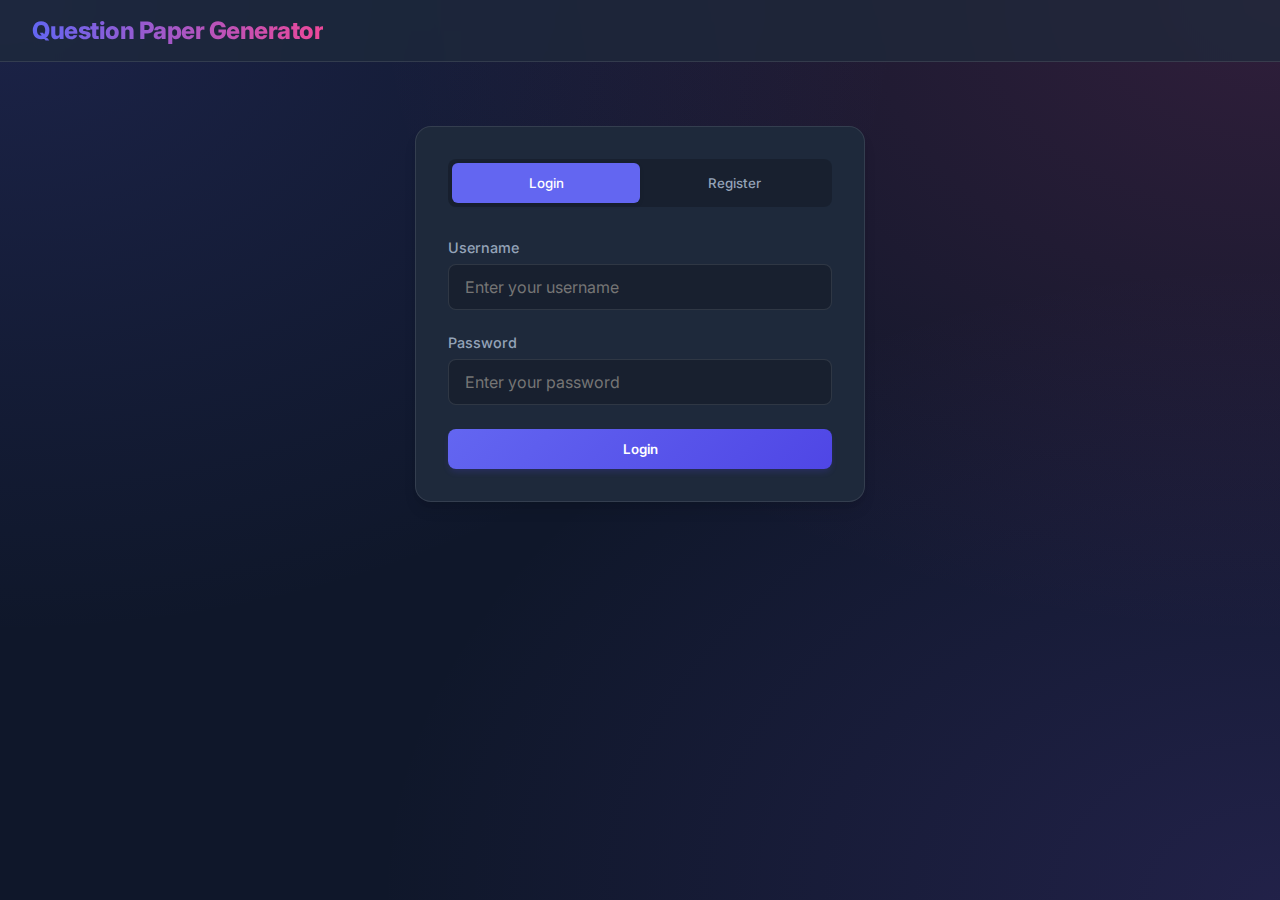
<file: src/main/resources/static/index.html>
<!DOCTYPE html>
<html lang="en">

<head>
    <meta charset="UTF-8">
    <meta name="viewport" content="width=device-width, initial-scale=1.0">
    <title>Login - Question Paper Generator</title>
    <link rel="stylesheet" href="css/styles.css">
    <link href="https://fonts.googleapis.com/css2?family=Inter:wght@400;500;600;700;800&display=swap" rel="stylesheet">
</head>

<body>
    <nav class="navbar">
        <div class="nav-brand">Question Paper Generator</div>
    </nav>

    <div class="auth-container">
        <div class="auth-tabs">
            <button class="tab-btn active" onclick="showTab('login')">Login</button>
            <button class="tab-btn" onclick="showTab('register')">Register</button>
        </div>

        <!-- Login Form -->
        <div id="login-form" class="form-section">
            <form onsubmit="handleLogin(event)">
                <div class="form-group">
                    <label>Username</label>
                    <input type="text" id="login-username" required placeholder="Enter your username">
                </div>
                <div class="form-group">
                    <label>Password</label>
                    <input type="password" id="login-password" required placeholder="Enter your password">
                </div>
                <button type="submit" class="btn-primary">Login</button>
            </form>
        </div>

        <!-- Register Form -->
        <div id="register-form" class="form-section hidden">
            <form onsubmit="handleRegister(event)">
                <div class="form-group">
                    <label>Username</label>
                    <input type="text" id="reg-username" required placeholder="Choose a username">
                </div>
                <div class="form-group">
                    <label>Password</label>
                    <input type="password" id="reg-password" required placeholder="Choose a password">
                </div>
                <div class="form-group">
                    <label>Role</label>
                    <select id="reg-role">
                        <option value="ROLE_TEACHER">Teacher</option>
                        <option value="ROLE_ADMIN">Admin</option>
                    </select>
                </div>
                <button type="submit" class="btn-primary">Register</button>
            </form>
        </div>
    </div>

    <script src="js/app.js"></script>
</body>

</html>
</file>
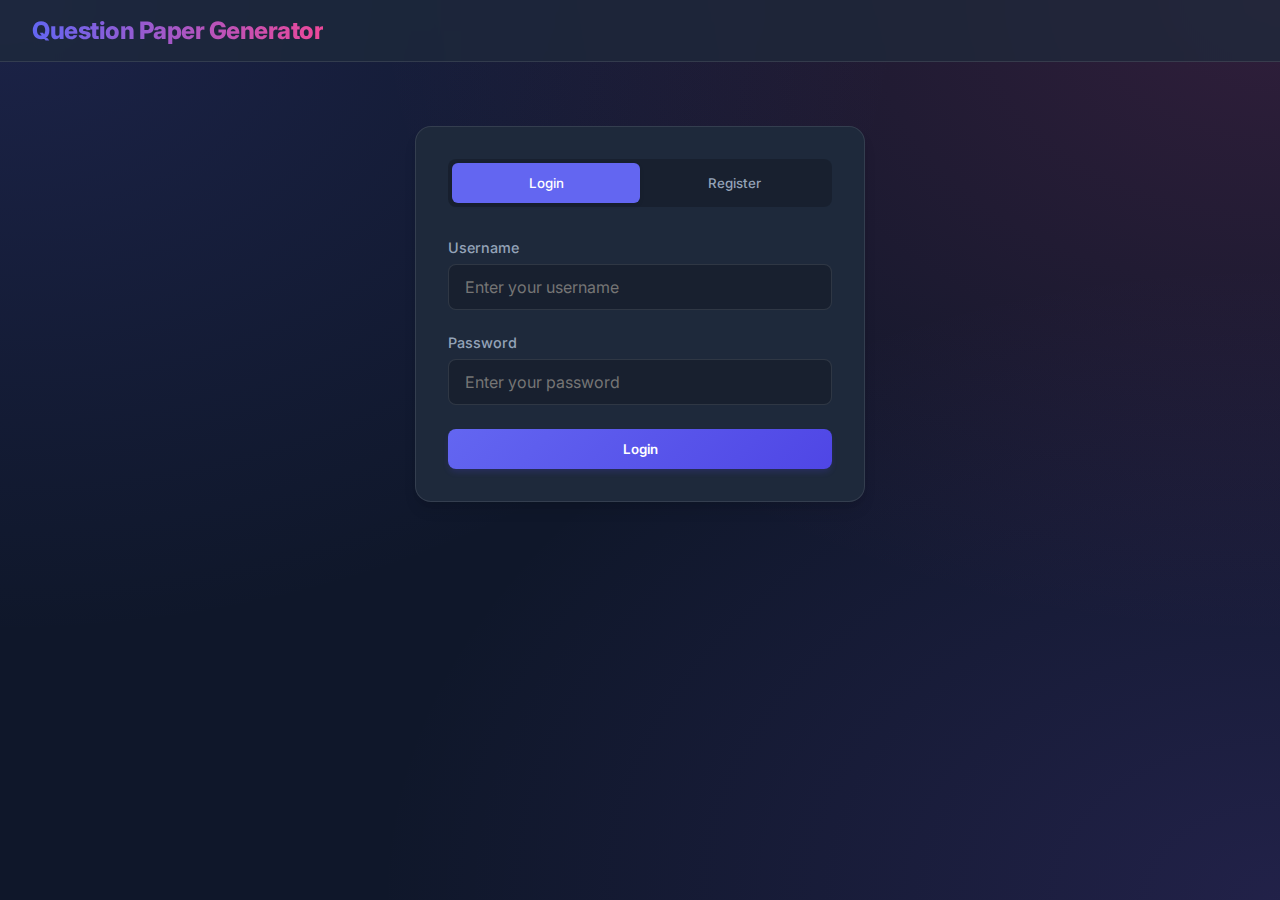
<file: src/main/resources/static/dashboard.html>
<!DOCTYPE html>
<html lang="en">

<head>
    <meta charset="UTF-8">
    <meta name="viewport" content="width=device-width, initial-scale=1.0">
    <title>Dashboard - Question Paper Generator</title>
    <link rel="stylesheet" href="css/styles.css">
</head>

<body>
    <nav class="navbar">
        <div class="nav-brand">Question Paper Generator</div>
        <div class="nav-links">
            <span id="user-display">Welcome, User</span>
            <button onclick="logout()" class="btn-logout">Logout</button>
        </div>
    </nav>

    <div class="container dashboard-container">
        <div class="sidebar">
            <button class="nav-btn active" onclick="showSection('generate')">Generate Paper</button>
            <button class="nav-btn" onclick="showSection('history')">My History</button>
            <button class="nav-btn admin-only hidden" onclick="showSection('all-history')">All History (Admin)</button>
        </div>

        <div class="main-content">
            <!-- Generate Section -->
            <div id="generate-section" class="content-section">
                <h2>Generate New Question Paper</h2>
                <form onsubmit="handleGenerate(event)">
                    <div class="form-group">
                        <label>Paper Title</label>
                        <input type="text" id="paper-title" required placeholder="e.g., Mid-Term Exam 2024">
                    </div>
                    <div class="form-group">
                        <label>Subject</label>
                        <input type="text" id="paper-subject" required placeholder="e.g., Physics">
                    </div>
                    <div class="form-group">
                        <label>Difficulty</label>
                        <select id="paper-difficulty">
                            <option value="Easy">Easy</option>
                            <option value="Medium">Medium</option>
                            <option value="Hard">Hard</option>
                        </select>
                    </div>
                    <div class="form-group">
                        <label>Number of Questions</label>
                        <input type="number" id="paper-count" min="1" max="50" value="10" required>
                    </div>
                    <button type="submit" class="btn-primary" id="generate-btn">Generate with AI</button>
                </form>
                <div id="generation-result" class="hidden">
                    <h3>Generated Paper</h3>
                    <p id="result-message"></p>
                    <button onclick="downloadCurrentPaper()" class="btn-secondary">Download PDF</button>
                </div>
            </div>

            <!-- History Section -->
            <div id="history-section" class="content-section hidden">
                <h2>My Generation History</h2>
                <div id="history-list" class="paper-list">
                    <!-- Populated by JS -->
                </div>
            </div>

            <!-- All History Section (Admin) -->
            <div id="all-history-section" class="content-section hidden">
                <h2>All Generation History</h2>
                <div id="all-history-list" class="paper-list">
                    <!-- Populated by JS -->
                </div>
            </div>
        </div>
    </div>
    <script src="js/app.js"></script>
    <script>
        // Check auth on load
        if (!localStorage.getItem('token')) {
            window.location.href = 'index.html';
        }
        loadDashboard();
    </script>
</body>

</html>
</file>
<file: src/main/resources/static/css/styles.css>
:root {
    --primary-color: #4a90e2;
    --secondary-color: #2c3e50;
    --bg-color: #f5f6fa;
    --text-color: #2d3436;
    --white: #ffffff;
    --error: #e74c3c;
    --primary: #6366f1;
    --primary-dark: #4f46e5;
    --secondary: #ec4899;
    --accent: #8b5cf6;
    --background: #0f172a;
    --surface: #1e293b;
    --text: #f8fafc;
    --text-muted: #94a3b8;
    --success: #10b981;
    --error: #ef4444;
    --glass: rgba(30, 41, 59, 0.7);
    --glass-border: rgba(255, 255, 255, 0.1);
    --shadow: 0 10px 15px -3px rgba(0, 0, 0, 0.1), 0 4px 6px -2px rgba(0, 0, 0, 0.05);
}

* {
    margin: 0;
    padding: 0;
    box-sizing: border-box;
    font-family: 'Inter', system-ui, -apple-system, sans-serif;
}

body {
    background-color: var(--background);
    color: var(--text);
    min-height: 100vh;
    background-image:
        radial-gradient(at 0% 0%, rgba(99, 102, 241, 0.15) 0px, transparent 50%),
        radial-gradient(at 100% 0%, rgba(236, 72, 153, 0.15) 0px, transparent 50%),
        radial-gradient(at 100% 100%, rgba(139, 92, 246, 0.15) 0px, transparent 50%);
    background-attachment: fixed;
}

/* Utility Classes */
.hidden {
    display: none !important;
}

/* Navbar */
.navbar {
    background: var(--glass);
    backdrop-filter: blur(12px);
    border-bottom: 1px solid var(--glass-border);
    padding: 1rem 2rem;
    display: flex;
    justify-content: space-between;
    align-items: center;
    position: sticky;
    top: 0;
    z-index: 100;
}

.nav-brand {
    font-size: 1.5rem;
    font-weight: 800;
    background: linear-gradient(to right, var(--primary), var(--secondary));
    -webkit-background-clip: text;
    background-clip: text;
    color: transparent;
    letter-spacing: -0.5px;
}

.nav-links {
    display: flex;
    align-items: center;
    gap: 1.5rem;
}

#user-display {
    color: var(--text-muted);
    font-size: 0.9rem;
}

/* Auth Container */
.auth-container {
    max-width: 450px;
    margin: 4rem auto;
    padding: 2rem;
    background: var(--surface);
    border-radius: 1rem;
    border: 1px solid var(--glass-border);
    box-shadow: var(--shadow);
}

.auth-tabs {
    display: flex;
    margin-bottom: 2rem;
    background: rgba(0, 0, 0, 0.2);
    padding: 0.25rem;
    border-radius: 0.5rem;
}

.tab-btn {
    flex: 1;
    padding: 0.75rem;
    background: transparent;
    border: none;
    color: var(--text-muted);
    cursor: pointer;
    border-radius: 0.375rem;
    transition: all 0.3s ease;
    font-weight: 500;
}

.tab-btn.active {
    background: var(--primary);
    color: white;
    box-shadow: 0 2px 4px rgba(0, 0, 0, 0.1);
}

/* Dashboard Layout */
.dashboard-container {
    display: grid;
    grid-template-columns: 280px 1fr;
    gap: 2rem;
    padding: 2rem;
    max-width: 1400px;
    margin: 0 auto;
}

.sidebar {
    display: flex;
    flex-direction: column;
    gap: 0.5rem;
}

.nav-btn {
    padding: 1rem;
    text-align: left;
    background: transparent;
    border: 1px solid transparent;
    color: var(--text-muted);
    cursor: pointer;
    border-radius: 0.75rem;
    transition: all 0.2s ease;
    font-weight: 500;
}

.nav-btn:hover {
    background: rgba(255, 255, 255, 0.05);
    color: var(--text);
}

.nav-btn.active {
    background: linear-gradient(to right, rgba(99, 102, 241, 0.1), transparent);
    border-left: 3px solid var(--primary);
    color: var(--primary);
}

/* Content Sections */
.content-section {
    background: var(--surface);
    border-radius: 1rem;
    border: 1px solid var(--glass-border);
    padding: 2rem;
    box-shadow: var(--shadow);
    animation: fadeIn 0.3s ease-out;
}

@keyframes fadeIn {
    from {
        opacity: 0;
        transform: translateY(10px);
    }

    to {
        opacity: 1;
        transform: translateY(0);
    }
}

h2 {
    margin-bottom: 1.5rem;
    font-size: 1.5rem;
    font-weight: 700;
    color: var(--text);
}

/* Forms */
.form-group {
    margin-bottom: 1.5rem;
}

label {
    display: block;
    margin-bottom: 0.5rem;
    color: var(--text-muted);
    font-size: 0.9rem;
    font-weight: 500;
}

input,
select {
    width: 100%;
    padding: 0.75rem 1rem;
    background: rgba(0, 0, 0, 0.2);
    border: 1px solid var(--glass-border);
    border-radius: 0.5rem;
    color: var(--text);
    font-size: 1rem;
    transition: all 0.2s ease;
}

input:focus,
select:focus {
    outline: none;
    border-color: var(--primary);
    box-shadow: 0 0 0 2px rgba(99, 102, 241, 0.2);
}

/* Buttons */
.btn-primary,
.btn-secondary,
.btn-logout {
    padding: 0.75rem 1.5rem;
    border-radius: 0.5rem;
    border: none;
    cursor: pointer;
    font-weight: 600;
    transition: all 0.2s ease;
}

.btn-primary {
    background: linear-gradient(135deg, var(--primary), var(--primary-dark));
    color: white;
    width: 100%;
    box-shadow: 0 4px 6px -1px rgba(79, 70, 229, 0.2);
}

.btn-primary:hover {
    transform: translateY(-1px);
    box-shadow: 0 6px 8px -1px rgba(79, 70, 229, 0.3);
}

.btn-primary:disabled {
    opacity: 0.7;
    cursor: not-allowed;
}

.btn-secondary {
    background: rgba(255, 255, 255, 0.1);
    color: var(--text);
}

.btn-secondary:hover {
    background: rgba(255, 255, 255, 0.15);
}

.btn-logout {
    background: rgba(239, 68, 68, 0.1);
    color: var(--error);
    padding: 0.5rem 1rem;
    font-size: 0.9rem;
}

.btn-logout:hover {
    background: rgba(239, 68, 68, 0.2);
}

/* Dropdown Options */
select option {
    background-color: var(--surface);
    color: var(--text);
    padding: 10px;
}

/* Generation Result */
#generation-result {
    margin-top: 2rem;
    padding: 2rem;
    background: rgba(0, 0, 0, 0.2);
    border-radius: 0.75rem;
    border: 1px solid var(--glass-border);
}

#generation-result h3 {
    margin-bottom: 1rem;
    color: var(--primary);
}

#generation-result p {
    margin-bottom: 1.5rem;
    color: var(--text-muted);
}

#generation-result .btn-secondary {
    width: auto;
    min-width: 200px;
}

/* User Display */
#user-display {
    display: flex;
    align-items: center;
    gap: 0.5rem;
    color: var(--text);
    font-weight: 500;
    background: rgba(255, 255, 255, 0.05);
    padding: 0.5rem 1rem;
    border-radius: 2rem;
    border: 1px solid var(--glass-border);
}

.paper-item {
    padding: 1.5rem;
    background: rgba(0, 0, 0, 0.2);
    border: 1px solid var(--glass-border);
    border-radius: 0.75rem;
    margin-bottom: 1rem;
    display: flex;
    justify-content: space-between;
    align-items: center;
    transition: all 0.2s ease;
}

.paper-item:hover {
    background: rgba(255, 255, 255, 0.02);
    border-color: var(--primary);
}

.paper-item strong {
    color: var(--text);
    font-size: 1.1rem;
    display: block;
    margin-bottom: 0.25rem;
}

.paper-item small {
    color: var(--text-muted);
}
</file>
